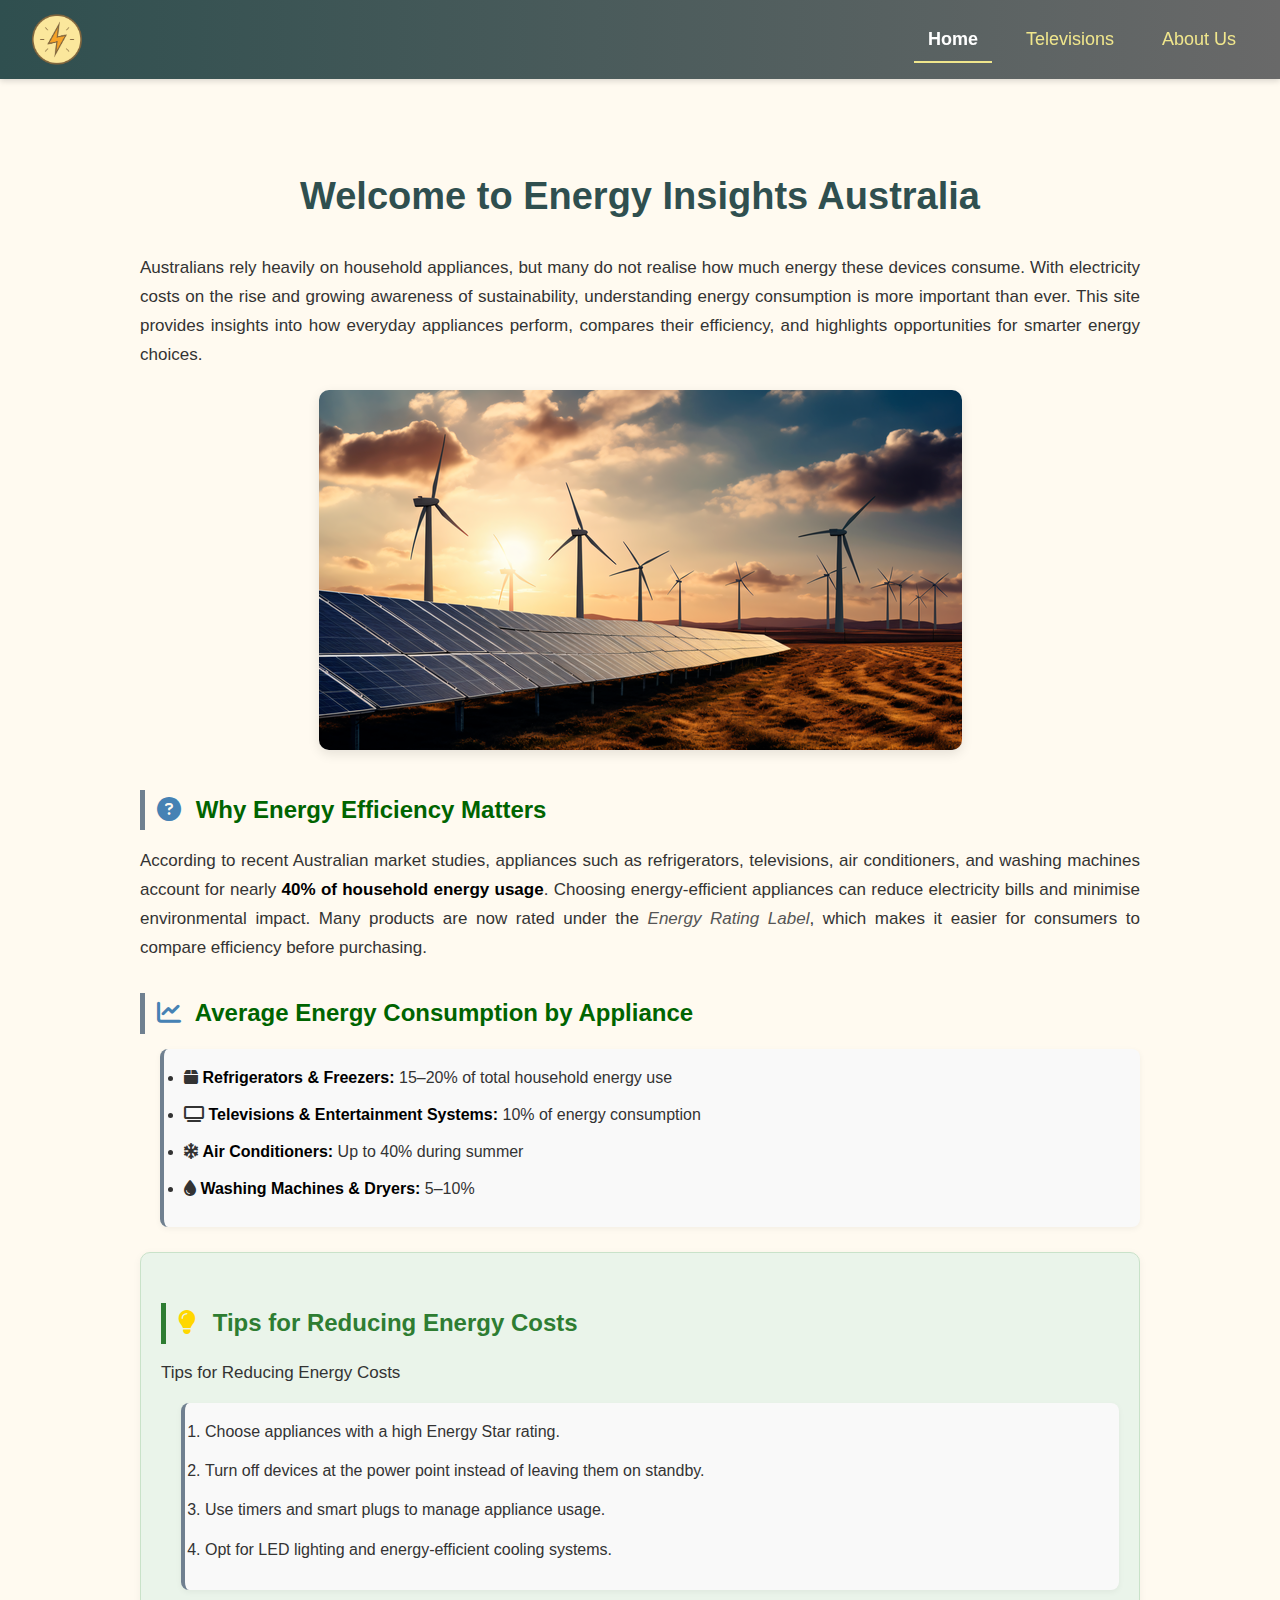
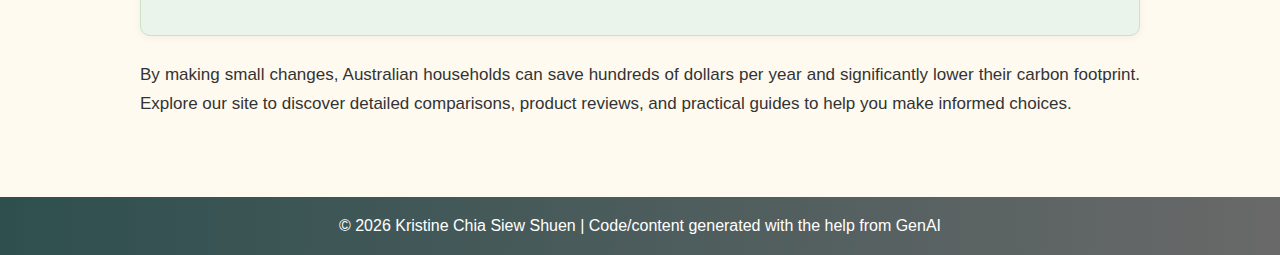
<file: index.html>
<!DOCTYPE html>
<html lang="en">
<head>
  <meta charset="UTF-8">
  <title>Homepage</title>
  <link rel="stylesheet" href="style.css">
  <link rel="stylesheet" href="https://cdnjs.cloudflare.com/ajax/libs/font-awesome/6.5.0/css/all.min.css">
  <link rel="icon" type="image/png" href="images/PowerIcon.png">
</head>
<body>

  <!-- ====== NAVIGATION MENU ====== -->
  <nav>
    <img src="images/PowerIcon.png" alt="Power Logo" id="logo">
    <ul>
      <li><a href="index.html" id="home-link">Home</a></li>
      <li><a href="televisions.html" id="tv-link">Televisions</a></li>
      <li><a href="aboutus.html" id="about-link">About Us</a></li>
    </ul>
  </nav>

  <!-- ====== PAGE CONTENT ====== -->
  <div id="homepage-content">
    <h1>Welcome to Energy Insights Australia</h1>
    <p>
      Australians rely heavily on household appliances, but many do not realise how much energy these devices consume. 
      With electricity costs on the rise and growing awareness of sustainability, understanding energy consumption is 
      more important than ever. This site provides insights into how everyday appliances perform, compares their 
      efficiency, and highlights opportunities for smarter energy choices.
    </p>

    <!-- Hero image (banner) -->
    <div class="hero-image">
      <img src="images/energy.png" alt="Solar and Wind Energy picture">
    </div>

    <h2><i class="fas fa-question-circle"></i> Why Energy Efficiency Matters</h2>
    <p>
      According to recent Australian market studies, appliances such as refrigerators, televisions, air conditioners, 
      and washing machines account for nearly <strong>40% of household energy usage</strong>. Choosing energy-efficient 
      appliances can reduce electricity bills and minimise environmental impact. Many products are now rated under the 
      <em>Energy Rating Label</em>, which makes it easier for consumers to compare efficiency before purchasing.
    </p>

    <h2><i class="fas fa-chart-line"></i> Average Energy Consumption by Appliance</h2>
    <ul>
      <li><i class="fas fa-box"></i> <strong>Refrigerators & Freezers:</strong> 15–20% of total household energy use</li>
      <li><i class="fas fa-tv"></i> <strong>Televisions & Entertainment Systems:</strong> 10% of energy consumption</li>
      <li><i class="fas fa-snowflake"></i> <strong>Air Conditioners:</strong> Up to 40% during summer</li>
      <li><i class="fas fa-tint"></i> <strong>Washing Machines & Dryers:</strong> 5–10%</li>
    </ul>

  <div class="tips">
    <h2>
       <h2><i class="fas fa-lightbulb"></i> Tips for Reducing Energy Costs</h2>
      Tips for Reducing Energy Costs
    </h2>
    <ol>
      <li>Choose appliances with a high Energy Star rating.</li>
      <li>Turn off devices at the power point instead of leaving them on standby.</li>
      <li>Use timers and smart plugs to manage appliance usage.</li>
      <li>Opt for LED lighting and energy-efficient cooling systems.</li>
    </ol>
    </div>

    <p>
      By making small changes, Australian households can save hundreds of dollars per year and significantly lower 
      their carbon footprint. Explore our site to discover detailed comparisons, product reviews, and practical guides 
      to help you make informed choices.
    </p>
  </div>

  <!-- ====== FOOTER ====== -->
  <footer>
    &copy; <span id="year"></span> Kristine Chia Siew Shuen | Code/content generated with the help from GenAI
  </footer>

  <!-- ====== JAVASCRIPT ====== -->
  <script src="script.js"></script>

</body>
</html>
</file>
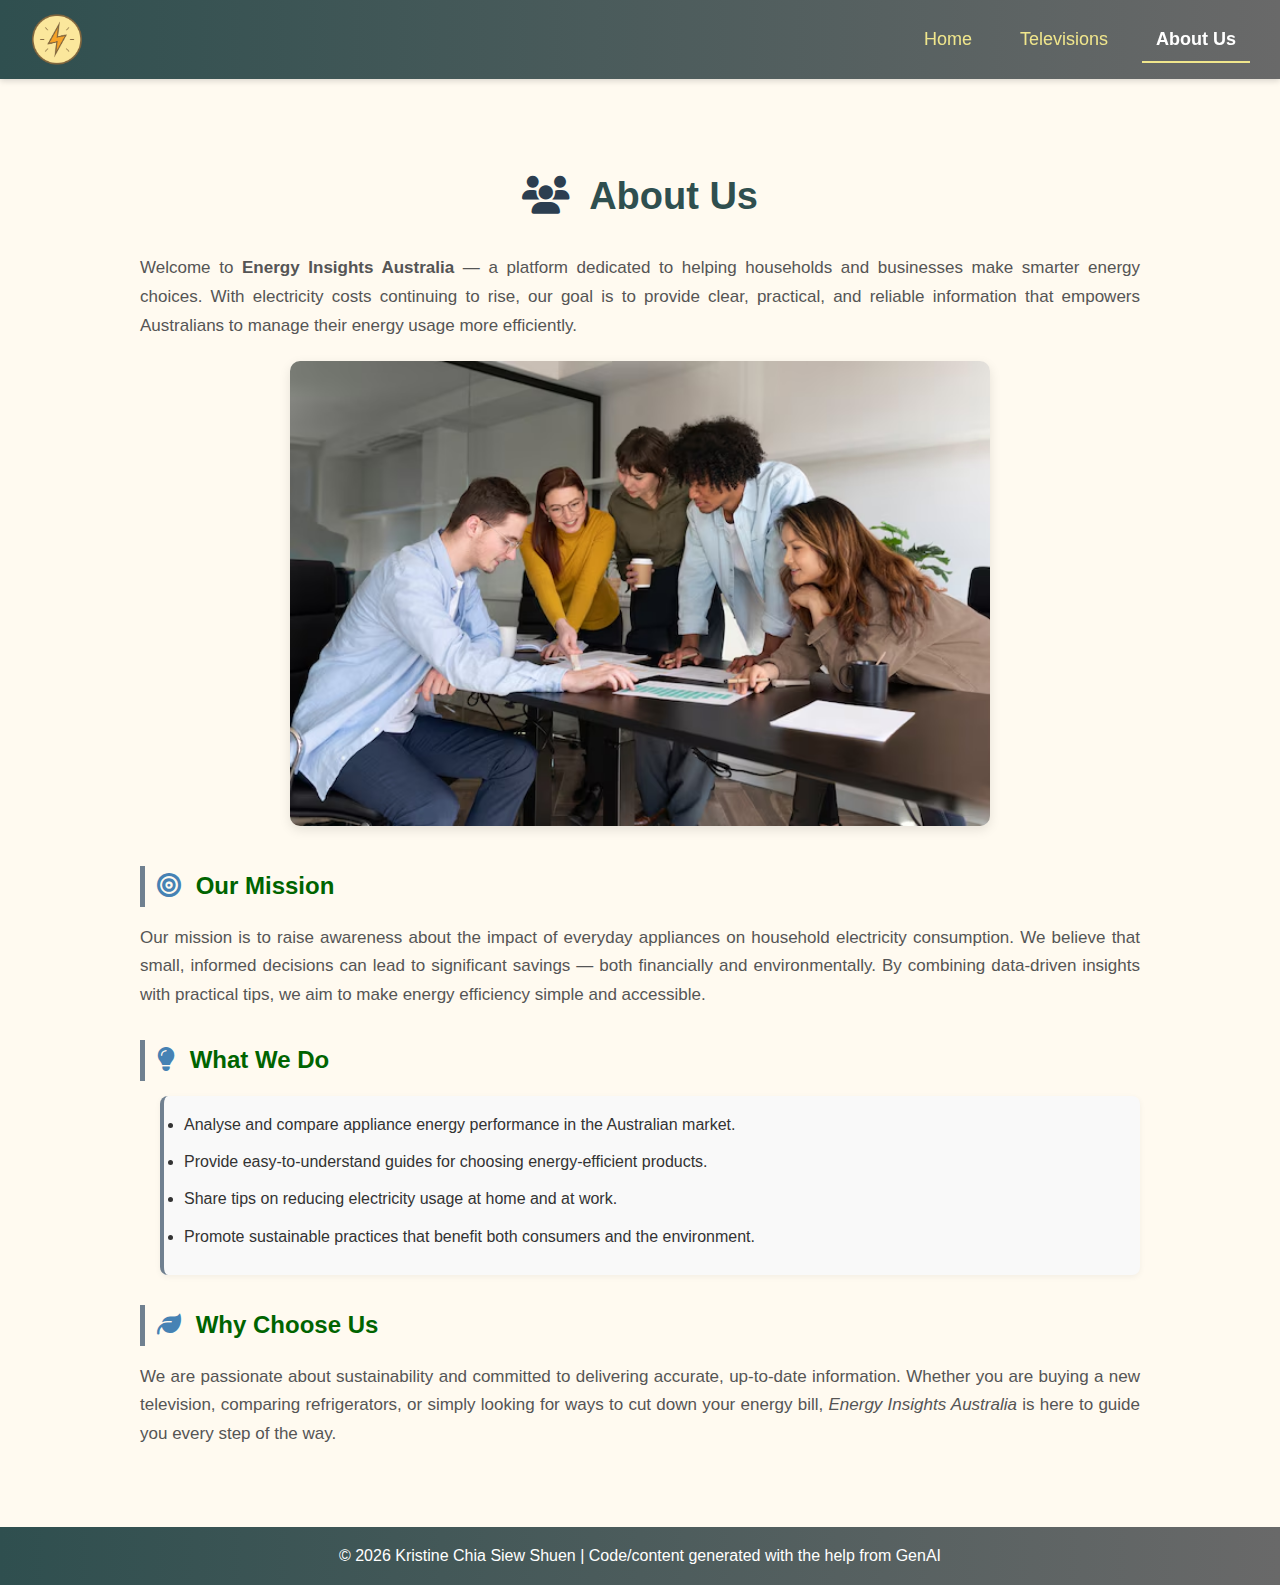
<file: aboutus.html>
<!DOCTYPE html>
<html lang="en">
<head>
  <meta charset="UTF-8">
  <title>About Us</title>
  <link rel="stylesheet" href="style.css">
  <link rel="stylesheet" href="https://cdnjs.cloudflare.com/ajax/libs/font-awesome/6.5.0/css/all.min.css">
  <link rel="icon" type="image/png" href="images/PowerIcon.png">
</head>
<body>

  <!-- ====== NAVIGATION MENU ====== -->
  <nav>
    <img src="images/PowerIcon.png" alt="Power Logo" id="logo">
    <ul>
      <li><a href="index.html" id="home-link">Home</a></li>
      <li><a href="televisions.html" id="tv-link">Televisions</a></li>
      <li><a href="aboutus.html" id="about-link">About Us</a></li>
    </ul>
  </nav>

 <!-- ====== PAGE CONTENT ====== -->
  <div id="aboutus-content" class="page-section">
    <h1><i class="fas fa-users"></i> About Us</h1>
    <p>
      Welcome to <strong>Energy Insights Australia</strong> — a platform dedicated to helping 
      households and businesses make smarter energy choices. With electricity costs continuing 
      to rise, our goal is to provide clear, practical, and reliable information that empowers 
      Australians to manage their energy usage more efficiently.
    </p>

    <!-- Hero image -->
    <div class="aboutus-hero">
      <img src="images/team.jpg" alt="Energy Insights team working together">
    </div>

    <h2><i class="fas fa-bullseye"></i> Our Mission</h2>
    <p>
      Our mission is to raise awareness about the impact of everyday appliances on household 
      electricity consumption. We believe that small, informed decisions can lead to 
      significant savings — both financially and environmentally. By combining data-driven 
      insights with practical tips, we aim to make energy efficiency simple and accessible.
    </p>

    <h2><i class="fas fa-lightbulb"></i> What We Do</h2>
    <ul class="aboutus-list">
      <li>Analyse and compare appliance energy performance in the Australian market.</li>
      <li>Provide easy-to-understand guides for choosing energy-efficient products.</li>
      <li>Share tips on reducing electricity usage at home and at work.</li>
      <li>Promote sustainable practices that benefit both consumers and the environment.</li>
    </ul>

    <h2><i class="fas fa-leaf"></i> Why Choose Us</h2>
    <p>
      We are passionate about sustainability and committed to delivering accurate, 
      up-to-date information. Whether you are buying a new television, comparing 
      refrigerators, or simply looking for ways to cut down your energy bill, 
      <em>Energy Insights Australia</em> is here to guide you every step of the way.
    </p>
  </div>


  <!-- ====== FOOTER ====== -->
  <footer>
    &copy; <span id="year"></span> Kristine Chia Siew Shuen | Code/content generated with the help from GenAI
  </footer>

  <!-- ====== JAVASCRIPT ====== -->
  <script>
    // Logo click -> Go to homepage
    document.getElementById("logo").addEventListener("click", function() {
      window.location.href = "index.html";
    });

    // Highlight active link
    const currentPage = window.location.pathname.split("/").pop();
    if (currentPage.includes("index")) {
      document.getElementById("home-link").classList.add("active");
    } else if (currentPage.includes("televisions")) {
      document.getElementById("tv-link").classList.add("active");
    } else if (currentPage.includes("aboutus")) {
      document.getElementById("about-link").classList.add("active");
    }

    // Footer year auto-update
    document.getElementById("year").textContent = new Date().getFullYear();
  </script>

</body>
</html>
</file>
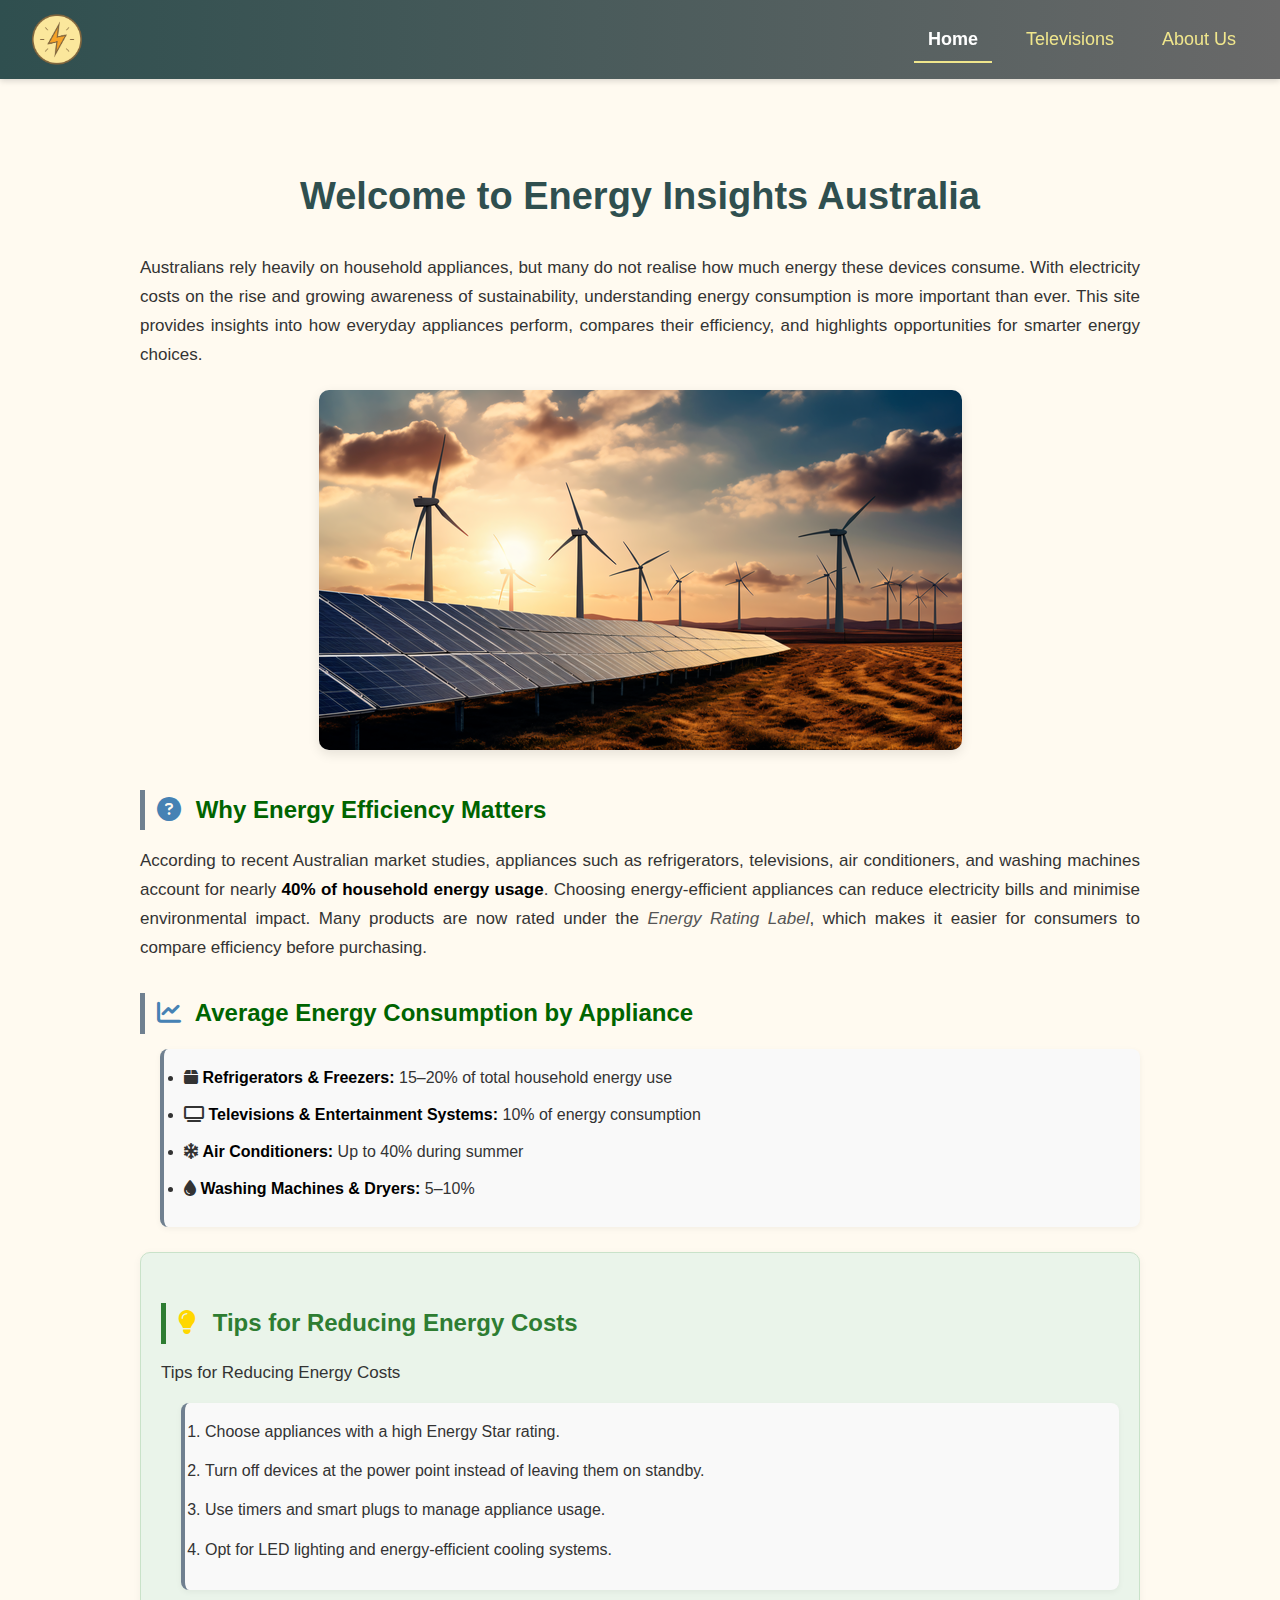
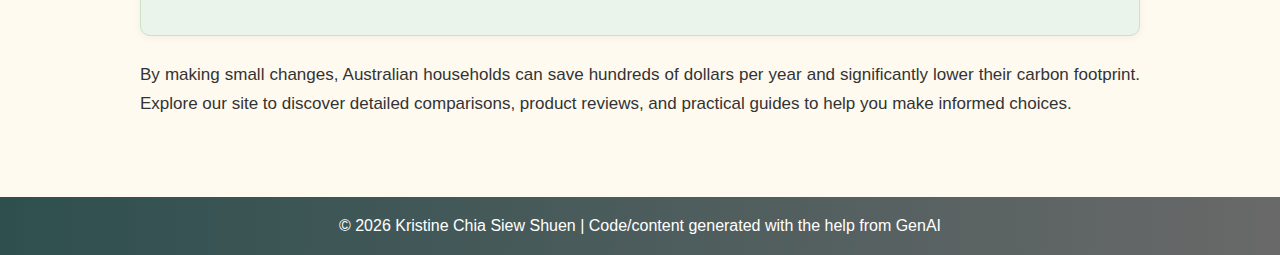
<file: homepage.html>
<!DOCTYPE html>
<html lang="en">
<head>
  <meta charset="UTF-8">
  <title>Homepage</title>
  <link rel="stylesheet" href="style.css">
  <link rel="stylesheet" href="https://cdnjs.cloudflare.com/ajax/libs/font-awesome/6.5.0/css/all.min.css">
  <link rel="icon" type="image/png" href="images/PowerIcon.png">
</head>
<body>

  <!-- ====== NAVIGATION MENU ====== -->
  <nav>
    <img src="images/PowerIcon.png" alt="Power Logo" id="logo">
    <ul>
      <li><a href="homepage.html" id="home-link">Home</a></li>
      <li><a href="televisions.html" id="tv-link">Televisions</a></li>
      <li><a href="aboutus.html" id="about-link">About Us</a></li>
    </ul>
  </nav>

  <!-- ====== PAGE CONTENT ====== -->
  <div id="homepage-content">
    <h1>Welcome to Energy Insights Australia</h1>
    <p>
      Australians rely heavily on household appliances, but many do not realise how much energy these devices consume. 
      With electricity costs on the rise and growing awareness of sustainability, understanding energy consumption is 
      more important than ever. This site provides insights into how everyday appliances perform, compares their 
      efficiency, and highlights opportunities for smarter energy choices.
    </p>

    <!-- Hero image (banner) -->
    <div class="hero-image">
      <img src="images/energy.png" alt="Solar and Wind Energy picture">
    </div>

    <h2><i class="fas fa-question-circle"></i> Why Energy Efficiency Matters</h2>
    <p>
      According to recent Australian market studies, appliances such as refrigerators, televisions, air conditioners, 
      and washing machines account for nearly <strong>40% of household energy usage</strong>. Choosing energy-efficient 
      appliances can reduce electricity bills and minimise environmental impact. Many products are now rated under the 
      <em>Energy Rating Label</em>, which makes it easier for consumers to compare efficiency before purchasing.
    </p>

    <h2><i class="fas fa-chart-line"></i> Average Energy Consumption by Appliance</h2>
    <ul>
      <li><i class="fas fa-box"></i> <strong>Refrigerators & Freezers:</strong> 15–20% of total household energy use</li>
      <li><i class="fas fa-tv"></i> <strong>Televisions & Entertainment Systems:</strong> 10% of energy consumption</li>
      <li><i class="fas fa-snowflake"></i> <strong>Air Conditioners:</strong> Up to 40% during summer</li>
      <li><i class="fas fa-tint"></i> <strong>Washing Machines & Dryers:</strong> 5–10%</li>
    </ul>

  <div class="tips">
    <h2>
       <h2><i class="fas fa-lightbulb"></i> Tips for Reducing Energy Costs</h2>
      Tips for Reducing Energy Costs
    </h2>
    <ol>
      <li>Choose appliances with a high Energy Star rating.</li>
      <li>Turn off devices at the power point instead of leaving them on standby.</li>
      <li>Use timers and smart plugs to manage appliance usage.</li>
      <li>Opt for LED lighting and energy-efficient cooling systems.</li>
    </ol>
    </div>

    <p>
      By making small changes, Australian households can save hundreds of dollars per year and significantly lower 
      their carbon footprint. Explore our site to discover detailed comparisons, product reviews, and practical guides 
      to help you make informed choices.
    </p>
  </div>

  <!-- ====== FOOTER ====== -->
  <footer>
    &copy; <span id="year"></span> Kristine Chia Siew Shuen | Code/content generated with the help from GenAI
  </footer>

  <!-- ====== JAVASCRIPT ====== -->
  <script>
    // Logo click -> Go to homepage
    document.getElementById("logo").addEventListener("click", function() {
      window.location.href = "homepage.html";
    });

    // Highlight active link
    const currentPage = window.location.pathname.split("/").pop();
    if (currentPage.includes("homepage")) {
      document.getElementById("home-link").classList.add("active");
    } else if (currentPage.includes("televisions")) {
      document.getElementById("tv-link").classList.add("active");
    } else if (currentPage.includes("aboutus")) {
      document.getElementById("about-link").classList.add("active");
    }

    // Footer year auto-update
    document.getElementById("year").textContent = new Date().getFullYear();
  </script>

</body>
</html>
</file>
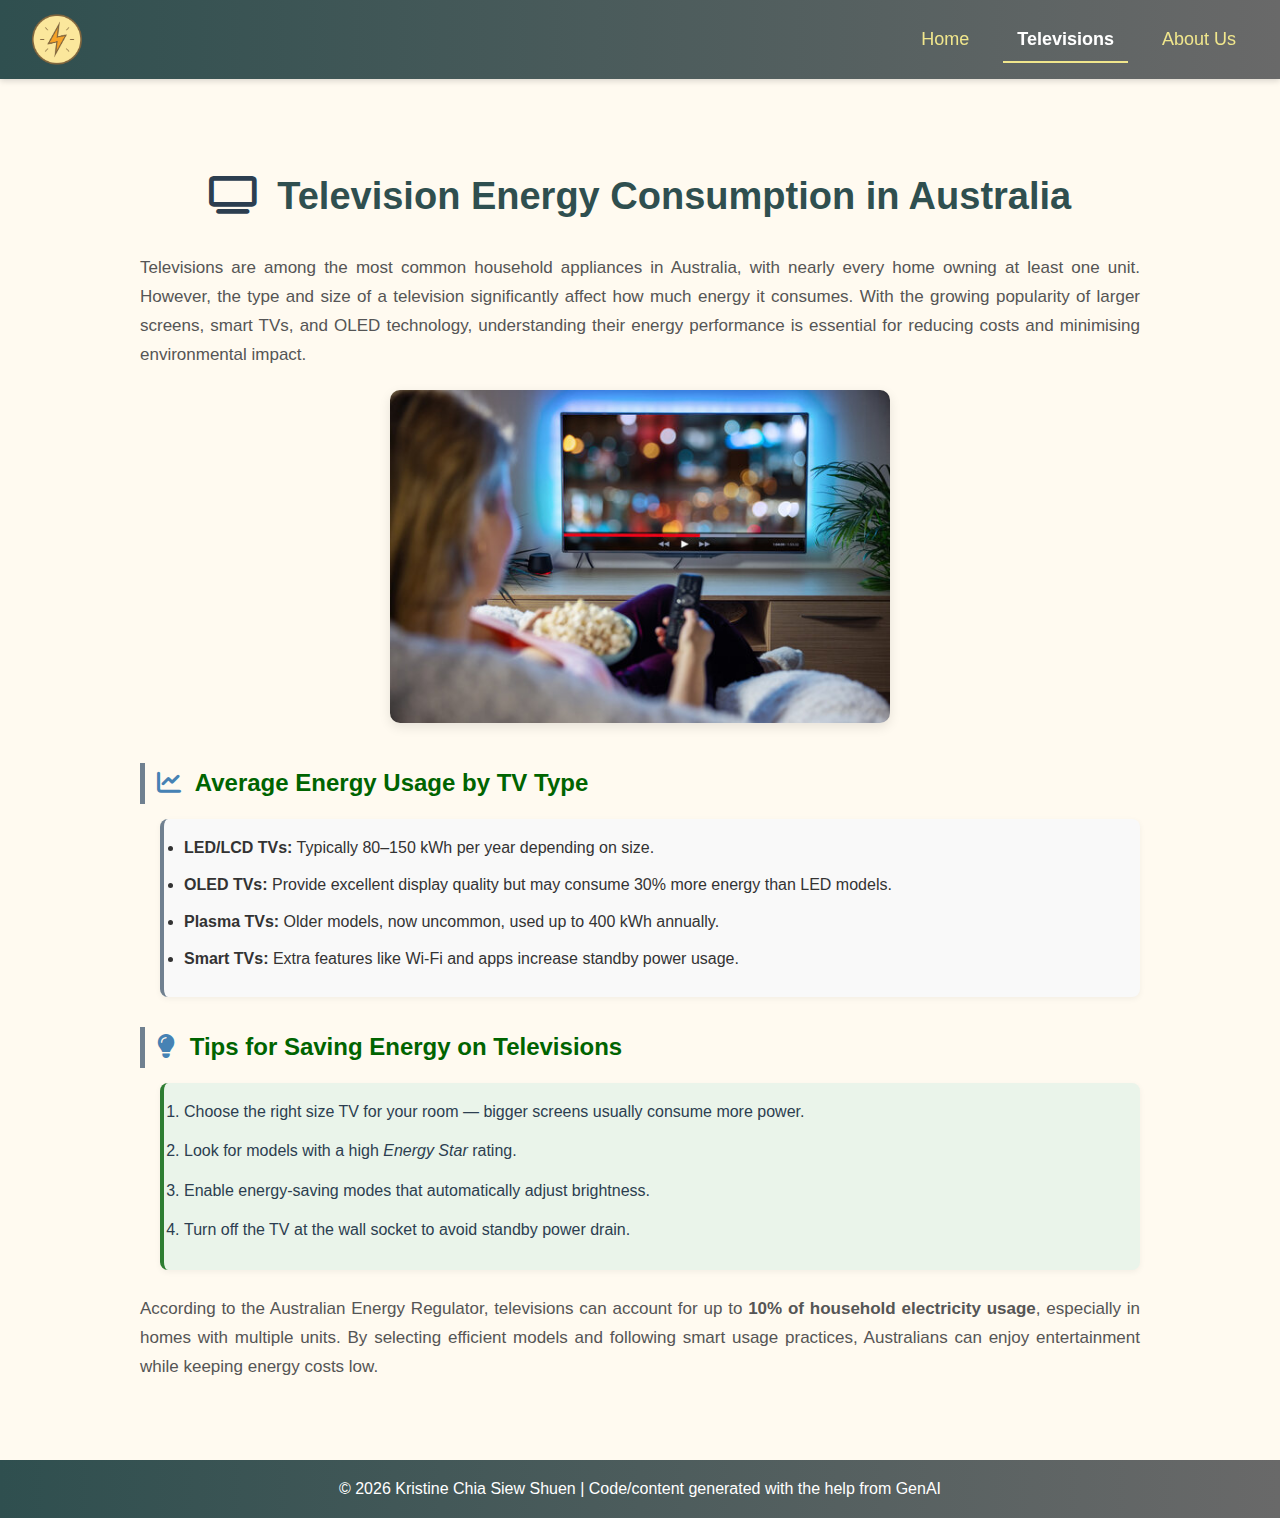
<file: televisions.html>
<!DOCTYPE html>
<html lang="en">
<head>
  <meta charset="UTF-8">
  <title>Televisions</title>
  <link rel="stylesheet" href="style.css">
  <link rel="stylesheet" href="https://cdnjs.cloudflare.com/ajax/libs/font-awesome/6.5.0/css/all.min.css">
  <link rel="icon" type="image/png" href="images/PowerIcon.png">
</head>
<body>

  <!-- ====== NAVIGATION MENU ====== -->
  <nav>
    <img src="images/PowerIcon.png" alt="Power Logo" id="logo">
    <ul>
      <li><a href="index.html" id="home-link">Home</a></li>
      <li><a href="televisions.html" id="tv-link">Televisions</a></li>
      <li><a href="aboutus.html" id="about-link">About Us</a></li>
    </ul>
  </nav>

<!-- ====== PAGE CONTENT ====== -->
  <div id="televisions-content" class="page-section">
    <h1><i class="fas fa-tv"></i> Television Energy Consumption in Australia</h1>
    <p>
      Televisions are among the most common household appliances in Australia, with nearly every home owning at least one unit. 
      However, the type and size of a television significantly affect how much energy it consumes. With the growing popularity 
      of larger screens, smart TVs, and OLED technology, understanding their energy performance is essential for reducing costs 
      and minimising environmental impact.
    </p>

    <!-- Hero image -->
    <div class="television-hero">
      <img src="images/television.jpg" alt="Television energy usage">
    </div>

    <h2><i class="fas fa-chart-line"></i> Average Energy Usage by TV Type</h2>
    <ul class="tv-energy-list">
      <li><strong>LED/LCD TVs:</strong> Typically 80–150 kWh per year depending on size.</li>
      <li><strong>OLED TVs:</strong> Provide excellent display quality but may consume 30% more energy than LED models.</li>
      <li><strong>Plasma TVs:</strong> Older models, now uncommon, used up to 400 kWh annually.</li>
      <li><strong>Smart TVs:</strong> Extra features like Wi-Fi and apps increase standby power usage.</li>
    </ul>

    <h2><i class="fas fa-lightbulb"></i> Tips for Saving Energy on Televisions</h2>
    <ol class="tv-tips">
      <li>Choose the right size TV for your room — bigger screens usually consume more power.</li>
      <li>Look for models with a high <em>Energy Star</em> rating.</li>
      <li>Enable energy-saving modes that automatically adjust brightness.</li>
      <li>Turn off the TV at the wall socket to avoid standby power drain.</li>
    </ol>

    <p>
      According to the Australian Energy Regulator, televisions can account for up to 
      <strong>10% of household electricity usage</strong>, especially in homes with multiple units. 
      By selecting efficient models and following smart usage practices, Australians can enjoy entertainment 
      while keeping energy costs low.
    </p>
  </div>

  <!-- ====== FOOTER ====== -->
  <footer>
    &copy; <span id="year"></span> Kristine Chia Siew Shuen | Code/content generated with the help from GenAI
  </footer>

  <!-- ====== JAVASCRIPT ====== -->
  <script src="script.js"></script>

</body>
</html>
</file>
<file: style.css>
/* ===== RESET ===== */
body {
  margin: 0; /* Removes default browser spacing around page */
  font-family: Arial, sans-serif;
  background-color: #FFFAF0;
}

/* ===== NAVBAR ===== */
nav {
  display: flex; /* Flexbox makes nav items align horizontally */
  align-items: center; /* Vertically centers logo + links */
  justify-content: space-between; /* Logo left, links right */
  background: linear-gradient(90deg, #2f4f4f, #696969); /* gradient */
  padding: 12px 30px; /* Space inside navbar */
  box-shadow: 0 2px 6px rgba(0,0,0,0.15); /* subtle shadow below nav */
  position: sticky; /* nav stays on top when scrolling */
  top: 0;
  z-index: 1000; /* Ensures it stays above other content */
}

nav img {
  height: 55px; /* Scales logo */
  cursor: pointer;
  transition: transform 0.3s ease-in-out; /* animation */
}

nav img:hover {
  transform: scale(1.10); /* logo zoom effect */
}

nav ul {
  list-style: none;
  display: flex; /* Puts links side by side */
  justify-content: flex-end;
  margin: 0;
  padding: 0;
  gap: 20px; /* evenly space links */
}

nav ul li {
  margin: 0;
}

nav ul li a {
  color: #F0E68C;
  text-decoration: none; /* Removes underline */
  padding: 10px 14px;
  border-radius: 4px;
  transition: all 0.3s ease-in-out; /* hover effect */
  font-size: 18px;
  font-weight: 400;
  position: relative; /* Needed for animated underline (::after) */
}

/* Hover underline animation */
nav ul li a::after {
  content: ""; /* Creates a fake line */
  position: absolute;
  left: 0;
  bottom: -4px;
  width: 0%;
  height: 2px;
  background: #F0E68C;
  transition: width 0.3s ease-in-out;
}

nav ul li a:hover::after {
  width: 100%; /* Line slides under link when hovered */
}

nav ul li a:hover {
  color: #fff; /* Link text turns white */
}

/* Current page feedback */
nav ul li a.active {
  font-weight: 600; /* Bold */
  color: #fff;
}

nav ul li a.active::after {
  width: 100%; /* Keeps underline on active page */
}

/* ===== HOMEPAGE CONTENT ===== */
#homepage-content {
  max-width: 1000px;
  margin: 40px auto;
  padding: 20px;
  font-size: 17px;
  line-height: 1.7;
  color: #333;
  font-family: "Segoe UI", Tahoma, Geneva, Verdana, sans-serif;
}

/* Main Title */
#homepage-content h1 {
  font-size: 38px;
  color: #2F4F4F;
  margin-bottom: 25px;
  text-align: center;
  font-weight: 700;
}

/* Hero image */
#homepage-content .hero-image {
  text-align: center;
  margin: 20px 0;
}
#homepage-content .hero-image img {
  max-width: 100%;
  height: auto;
  border-radius: 10px;
  box-shadow: 0 4px 12px rgba(0,0,0,0.1);
}

/* Section Titles */
#homepage-content h2 {
  font-size: 24px;
  color: #006400;
  margin: 30px 0 15px;
  border-left: 5px solid #708090;
  padding-left: 12px;
  font-weight: 600;
}

h2 i {
  color: #4682B4;   /* steel blue to match energy theme */
  margin-right: 8px; /* space between icon and text */
}

/* Paragraphs */
#homepage-content p {
  margin-bottom: 18px;
  text-align: justify;
}

/* Lists styled as content blocks */
#homepage-content ul,
#homepage-content ol {
  margin: 15px 0 25px 20px;
  padding: 15px 20px;
  background: #f9f9f9;
  border-left: 4px solid #708090;
  border-radius: 8px;
  box-shadow: 0 2px 6px rgba(0,0,0,0.05);
}

#homepage-content ul li,
#homepage-content ol li {
  margin-bottom: 10px;
  font-size: 16px;
}

/* Highlighted text */
#homepage-content strong {
  color: #000;
}

#homepage-content em {
  color: #555;
  font-style: italic;
}

/* Card-like Tip Section */
#homepage-content .tips {
  background: #eaf4ea;
  border: 1px solid #c9e2c9;
  border-radius: 10px;
  padding: 20px;
  margin: 25px 0;
  box-shadow: 0 2px 8px rgba(0,0,0,0.05);
}

#homepage-content .tips h2 {
  color: #2e7d32;
  border-left-color: #2e7d32;
}

#homepage-content .tips ol li {
  margin-bottom: 12px;
}

.tips h2 i {
  color: #FFD700; /* gold/yellow bulb */
  margin-right: 10px;
}

/* ===== TELEVISIONS PAGE ===== */
#televisions-content {
  max-width: 1000px;
  margin: 40px auto;
  padding: 20px;
  font-size: 17px;
  line-height: 1.7;
  color: #333;
  font-family: "Segoe UI", Tahoma, Geneva, Verdana, sans-serif;
}

#televisions-content h1 {
  font-size: 38px;
  color: #2F4F4F;
  margin-bottom: 25px;
  text-align: center;
  font-weight: 700;
}

#televisions-content h1 i {
  color: #2c3e50; /* Dark navy for icon */
  margin-right: 10px;
}

#televisions-content h2 {
  font-size: 24px;
  color: #006400;
  margin: 30px 0 15px;
  border-left: 5px solid #708090;
  padding-left: 12px;
  font-weight: 600;
}

#televisions-content h2 i {
  color: #4682B4; /* steel blue for icons */
  margin-right: 8px;
}

#televisions-content p {
  margin-bottom: 18px;
  text-align: justify;
  color: #555;
}

/* Hero image */
.television-hero {
  text-align: center;
  margin: 20px 0;
}
.television-hero img {
  width: 50%;
  max-width: 1100px;
  height: auto;
  border-radius: 10px;
  box-shadow: 0 4px 12px rgba(0,0,0,0.1);
}

/* Energy usage list */
.tv-energy-list {
  margin: 15px 0 25px 20px;
  padding: 15px 20px;
  background: #f9f9f9;
  border-left: 4px solid #708090;
  border-radius: 8px;
  box-shadow: 0 2px 6px rgba(0,0,0,0.05);
}
.tv-energy-list li {
  margin-bottom: 10px;
  font-size: 16px;
  color: #333;
}

/* Tips list */
.tv-tips {
  margin: 15px 0 25px 20px;
  padding: 15px 20px;
  background: #eaf4ea;
  border-left: 4px solid #2e7d32;
  border-radius: 8px;
  box-shadow: 0 2px 6px rgba(0,0,0,0.05);
}
.tv-tips li {
  margin-bottom: 12px;
  font-size: 16px;
  color: #2c3e50;
}
.tv-tips h2 i {
  color: #FFD700; /* gold/yellow bulb */
  margin-right: 10px;
}

/* ===== ABOUT US PAGE ===== */
#aboutus-content {
  max-width: 1000px;
  margin: 40px auto;
  padding: 20px;
  font-size: 17px;
  line-height: 1.7;
  color: #333;
  font-family: "Segoe UI", Tahoma, Geneva, Verdana, sans-serif;
}

/* Main Title */
#aboutus-content h1 {
  font-size: 38px;
  color: #2F4F4F;
  margin-bottom: 25px;
  text-align: center;
  font-weight: 700;
}

#aboutus-content h1 i {
  color: #2c3e50; /* Dark navy for icon */
  margin-right: 10px;
}

/* Section Titles */
#aboutus-content h2 {
  font-size: 24px;
  color: #006400;
  margin: 30px 0 15px;
  border-left: 5px solid #708090;
  padding-left: 12px;
  font-weight: 600;
}

#aboutus-content h2 i {
  color: #4682B4; /* steel blue to match theme */
  margin-right: 8px;
}

/* Paragraphs */
#aboutus-content p {
  margin-bottom: 18px;
  text-align: justify;
  color: #555;
}

/* Hero image */
.aboutus-hero {
  text-align: center;
  margin: 20px 0;
}
.aboutus-hero img {
  width: 70%;
  max-width: 1100px;
  height: auto;
  border-radius: 10px;
  box-shadow: 0 4px 12px rgba(0,0,0,0.1);
}

/* List styling */
.aboutus-list {
  margin: 15px 0 25px 20px;
  padding: 15px 20px;
  background: #f9f9f9;
  border-left: 4px solid #708090;
  border-radius: 8px;
  box-shadow: 0 2px 6px rgba(0,0,0,0.05);
}

.aboutus-list li {
  margin-bottom: 10px;
  font-size: 16px;
  color: #333;
}

/* ===== FOOTER ===== */
footer {
  background: linear-gradient(90deg, #2f4f4f, #696969);
  color: white; 
  text-align: center;
  padding: 20px;
}
</file>
